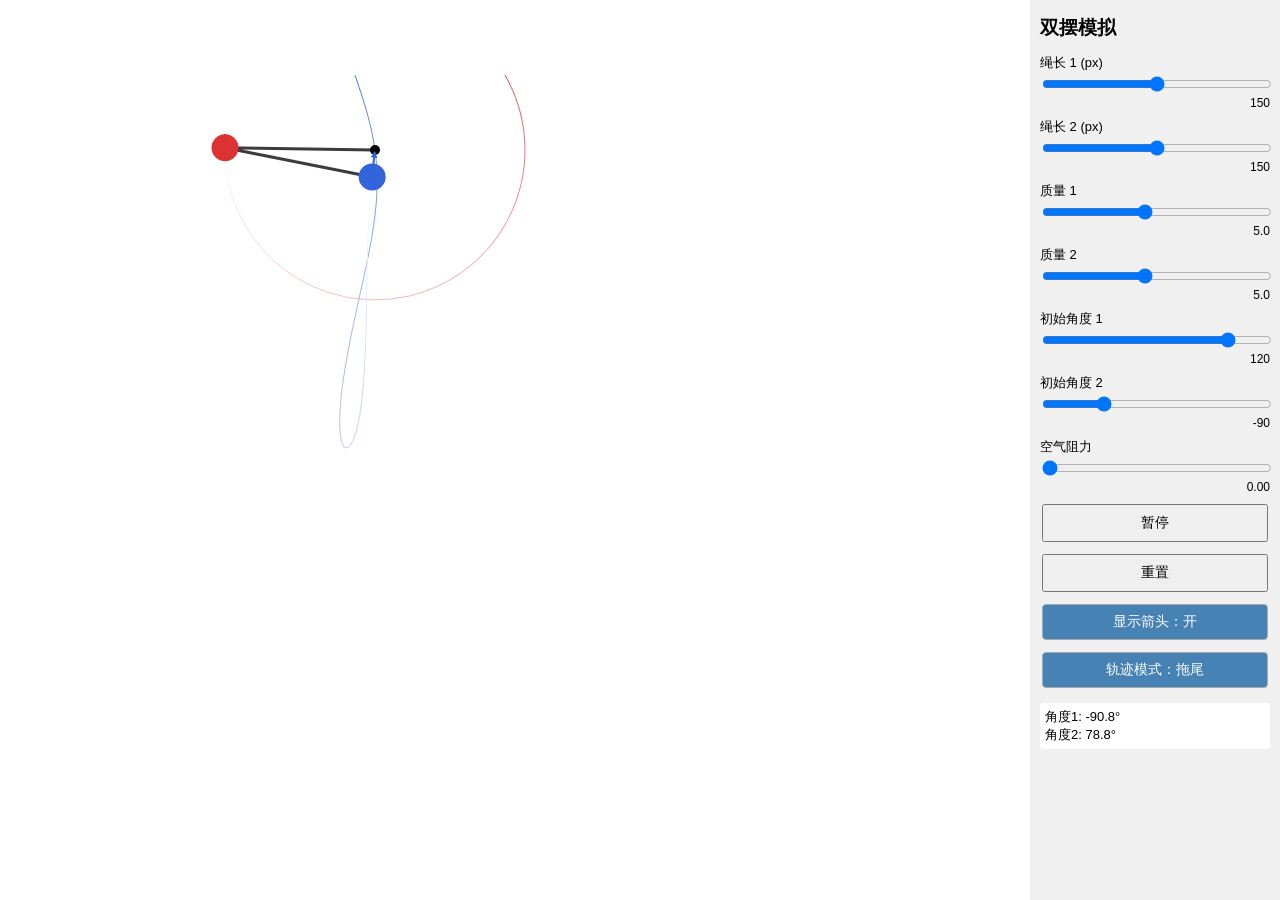
<file: ball.html>
<!DOCTYPE html>
<html lang="zh-CN">
<head>
  <meta charset="UTF-8">
  <meta name="viewport" content="width=device-width, initial-scale=1.0, user-scalable=no">
  <title>双摆模拟</title>
  <style>
    body { margin: 0; overflow: hidden; font-family: "Microsoft YaHei", sans-serif; }
    canvas { display: block; background: #fff; }
    #panel {
      position: absolute; right: 0; top: 0; width: 250px; height: 100vh;
      background: #f0f0f0; padding: 10px; box-sizing: border-box;
      overflow-y: auto; display: flex; flex-direction: column; gap: 8px;
    }
    .slider-group { display: flex; flex-direction: column; gap: 2px; }
    label { font-size: 13px; }
    input[type=range] { width: 100%; }
    .value { font-size: 12px; text-align: right; }
    button { padding: 8px; font-size: 14px; margin: 2px; }
    .switch-btn { background: #f0f0f0; border: 1px solid #aaa; border-radius: 4px; }
    .switch-btn.active { background: #4682b4; color: white; }
    #angleInfo { font-size: 13px; margin-top: 5px; background: #fff; padding: 5px; border-radius: 4px; }
  </style>
</head>
<body>
  <canvas id="canvas"></canvas>
  <div id="panel">
    <h3 style="margin:5px 0">双摆模拟</h3>
    
    <!-- 滑块通过JS动态生成更简单，这里直接硬编码，便于阅读 -->
    <div class="slider-group"><label>绳长 1 (px)</label><input type="range" id="l1" min="50" max="250" value="150" step="1"><span class="value" id="l1Val">150</span></div>
    <div class="slider-group"><label>绳长 2 (px)</label><input type="range" id="l2" min="50" max="250" value="150" step="1"><span class="value" id="l2Val">150</span></div>
    <div class="slider-group"><label>质量 1</label><input type="range" id="m1" min="1" max="10" value="5" step="0.1"><span class="value" id="m1Val">5.0</span></div>
    <div class="slider-group"><label>质量 2</label><input type="range" id="m2" min="1" max="10" value="5" step="0.1"><span class="value" id="m2Val">5.0</span></div>
    <div class="slider-group"><label>初始角度 1</label><input type="range" id="a1" min="-180" max="180" value="120" step="1"><span class="value" id="a1Val">120</span></div>
    <div class="slider-group"><label>初始角度 2</label><input type="range" id="a2" min="-180" max="180" value="-90" step="1"><span class="value" id="a2Val">-90</span></div>
    <div class="slider-group"><label>空气阻力</label><input type="range" id="damp" min="0" max="0.5" value="0" step="0.01"><span class="value" id="dampVal">0.00</span></div>

    <button id="pauseBtn">暂停</button>
    <button id="resetBtn">重置</button>
    <button id="arrowBtn" class="switch-btn active">显示箭头：开</button>
    <button id="trailBtn" class="switch-btn active">轨迹模式：拖尾</button>
    
    <div id="angleInfo">
      角度1: 120.0°<br>角度2: -90.0°
    </div>
  </div>

  <script>
    // ---------- 物理参数 ----------
    const g = 1500;
    const DT = 0.0005;
    const PIVOT_X = 375;
    const PIVOT_Y = 150;

    // 状态变量
    let theta1 = 2.0, theta2 = -1.5;
    let omega1 = 0, omega2 = 0;
    
    // 从滑块读取参数
    function getParams() {
      return {
        l1: parseFloat(document.getElementById('l1').value),
        l2: parseFloat(document.getElementById('l2').value),
        m1: parseFloat(document.getElementById('m1').value),
        m2: parseFloat(document.getElementById('m2').value),
        damping: parseFloat(document.getElementById('damp').value)
      };
    }

    let paused = false;
    let showArrows = true;
    let trailMode = true; // true=拖尾， false=永久路径
    let needReset = false;
    let lastResetParams = null;

    // 轨迹点存储
    const MAX_TRAIL = 80;
    const MAX_PATH = 50000;
    let trail1 = [], trail2 = [];
    let pathTrail1 = [], pathTrail2 = [];

    // 重置状态
    function resetState() {
      const initA1 = parseFloat(document.getElementById('a1').value) * Math.PI / 180;
      const initA2 = parseFloat(document.getElementById('a2').value) * Math.PI / 180;
      theta1 = initA1;
      theta2 = initA2;
      omega1 = 0;
      omega2 = 0;
      trail1 = [];
      trail2 = [];
      pathTrail1 = [];
      pathTrail2 = [];
      needReset = false;
    }

    // 导数计算（与你C++代码一致）
    function derivatives(th1, th2, om1, om2, l1, l2, m1, m2, damping) {
      let delta = th1 - th2;
      let sinDelta = Math.sin(delta);
      let cosDelta = Math.cos(delta);
      let sinTh1 = Math.sin(th1);
      let sinTh2 = Math.sin(th2);
      let denom = m1 + m2 * sinDelta * sinDelta;
      if (Math.abs(denom) < 1e-9) denom = 1e-9;

      let term1 = -m2 * om1 * om1 * sinDelta * cosDelta;
      let term2 = (m2 * g / l1) * sinTh2 * cosDelta;
      let term3 = -m2 * (l2 / l1) * om2 * om2 * sinDelta;
      let term4 = -(m1 + m2) * (g / l1) * sinTh1;

      let alpha1 = (term1 + term2 + term3 + term4) / denom;
      let alpha2 = -(l1 / l2) * alpha1 * cosDelta
                 + (l1 / l2) * om1 * om1 * sinDelta
                 - (g / l2) * sinTh2;

      return {
        dth1: om1,
        dth2: om2,
        dom1: alpha1 - damping * om1,
        dom2: alpha2 - damping * om2
      };
    }

    // RK4 积分一步
    function rk4Step() {
      const p = getParams();
      const l1 = p.l1, l2 = p.l2, m1 = p.m1, m2 = p.m2, damping = p.damping;
      
      let th1 = theta1, th2 = theta2, om1 = omega1, om2 = omega2;
      
      let k1 = derivatives(th1, th2, om1, om2, l1, l2, m1, m2, damping);
      let k2 = derivatives(th1 + 0.5*DT*k1.dth1, th2 + 0.5*DT*k1.dth2,
                          om1 + 0.5*DT*k1.dom1, om2 + 0.5*DT*k1.dom2,
                          l1, l2, m1, m2, damping);
      let k3 = derivatives(th1 + 0.5*DT*k2.dth1, th2 + 0.5*DT*k2.dth2,
                          om1 + 0.5*DT*k2.dom1, om2 + 0.5*DT*k2.dom2,
                          l1, l2, m1, m2, damping);
      let k4 = derivatives(th1 + DT*k3.dth1, th2 + DT*k3.dth2,
                          om1 + DT*k3.dom1, om2 + DT*k3.dom2,
                          l1, l2, m1, m2, damping);
      
      theta1 += (DT/6) * (k1.dth1 + 2*k2.dth1 + 2*k3.dth1 + k4.dth1);
      theta2 += (DT/6) * (k1.dth2 + 2*k2.dth2 + 2*k3.dth2 + k4.dth2);
      omega1 += (DT/6) * (k1.dom1 + 2*k2.dom1 + 2*k3.dom1 + k4.dom1);
      omega2 += (DT/6) * (k1.dom2 + 2*k2.dom2 + 2*k3.dom2 + k4.dom2);
    }

    // ---------- 绘图 ----------
    const canvas = document.getElementById('canvas');
    const ctx = canvas.getContext('2d');
    canvas.width = 750;
    canvas.height = 650;

    function drawArrow(x, y, vx, vy, color) {
      let len = Math.sqrt(vx*vx + vy*vy);
      if (len < 0.01) return;
      let scale = 0.04;
      let arrLen = len * scale;
      if (arrLen > 40) arrLen = 40;
      let ux = vx/len, uy = vy/len;
      let ex = x + ux * arrLen;
      let ey = y + uy * arrLen;
      ctx.strokeStyle = color;
      ctx.lineWidth = 2;
      ctx.beginPath();
      ctx.moveTo(x, y);
      ctx.lineTo(ex, ey);
      ctx.stroke();
      // 三角形箭头
      let tipSize = 7;
      let ang = Math.atan2(uy, ux);
      let p1x = ex - tipSize * Math.cos(ang - 0.5);
      let p1y = ey - tipSize * Math.sin(ang - 0.5);
      let p2x = ex - tipSize * Math.cos(ang + 0.5);
      let p2y = ey - tipSize * Math.sin(ang + 0.5);
      ctx.fillStyle = color;
      ctx.beginPath();
      ctx.moveTo(ex, ey);
      ctx.lineTo(p1x, p1y);
      ctx.lineTo(p2x, p2y);
      ctx.closePath();
      ctx.fill();
    }

    function drawFrame() {
      ctx.clearRect(0, 0, canvas.width, canvas.height);
      
      let p = getParams();
      let l1 = p.l1, l2 = p.l2, m1 = p.m1, m2 = p.m2;
      
      // 计算位置
      let x1 = PIVOT_X + l1 * Math.sin(theta1);
      let y1 = PIVOT_Y + l1 * Math.cos(theta1);
      let x2 = x1 + l2 * Math.sin(theta2);
      let y2 = y1 + l2 * Math.cos(theta2);
      
      // 记录轨迹（非暂停时）
      if (!paused) {
        pathTrail1.push({x: x1, y: y1});
        pathTrail2.push({x: x2, y: y2});
        if (pathTrail1.length > MAX_PATH) pathTrail1.shift();
        if (pathTrail2.length > MAX_PATH) pathTrail2.shift();
        
        trail1.push({x: x1, y: y1});
        trail2.push({x: x2, y: y2});
        if (trail1.length > MAX_TRAIL) trail1.shift();
        if (trail2.length > MAX_TRAIL) trail2.shift();
      }
      
      // 绘制轨迹
      if (trailMode) {
        // 拖尾渐隐
        for (let i = 1; i < trail1.length; i++) {
          let t = i / (trail1.length - 1);
          let r = 220 + (255-220)*t, g = 50 + (255-50)*t, b = 50 + (255-50)*t;
          ctx.strokeStyle = `rgb(${r},${g},${b})`;
          ctx.lineWidth = 1;
          ctx.beginPath();
          ctx.moveTo(trail1[i-1].x, trail1[i-1].y);
          ctx.lineTo(trail1[i].x, trail1[i].y);
          ctx.stroke();
        }
        for (let i = 1; i < trail2.length; i++) {
          let t = i / (trail2.length - 1);
          let r = 50 + (255-50)*t, g = 100 + (255-100)*t, b = 220 + (255-220)*t;
          ctx.strokeStyle = `rgb(${r},${g},${b})`;
          ctx.beginPath();
          ctx.moveTo(trail2[i-1].x, trail2[i-1].y);
          ctx.lineTo(trail2[i].x, trail2[i].y);
          ctx.stroke();
        }
      } else {
        // 永久路径
        ctx.strokeStyle = '#DC3232';
        ctx.lineWidth = 1;
        ctx.beginPath();
        for (let i = 1; i < pathTrail1.length; i++) {
          ctx.moveTo(pathTrail1[i-1].x, pathTrail1[i-1].y);
          ctx.lineTo(pathTrail1[i].x, pathTrail1[i].y);
        }
        ctx.stroke();
        ctx.strokeStyle = '#3264DC';
        ctx.beginPath();
        for (let i = 1; i < pathTrail2.length; i++) {
          ctx.moveTo(pathTrail2[i-1].x, pathTrail2[i-1].y);
          ctx.lineTo(pathTrail2[i].x, pathTrail2[i].y);
        }
        ctx.stroke();
      }
      
      // 摆臂
      ctx.strokeStyle = '#3C3C3C';
      ctx.lineWidth = 3;
      ctx.beginPath();
      ctx.moveTo(PIVOT_X, PIVOT_Y);
      ctx.lineTo(x1, y1);
      ctx.lineTo(x2, y2);
      ctx.stroke();
      
      // 悬挂点
      ctx.fillStyle = 'black';
      ctx.beginPath();
      ctx.arc(PIVOT_X, PIVOT_Y, 5, 0, Math.PI*2);
      ctx.fill();
      
      // 球
      let r1 = 5 + m1 * 1.7;
      let r2 = 5 + m2 * 1.7;
      ctx.fillStyle = '#DC3232';
      ctx.beginPath();
      ctx.arc(x1, y1, r1, 0, Math.PI*2);
      ctx.fill();
      ctx.fillStyle = '#3264DC';
      ctx.beginPath();
      ctx.arc(x2, y2, r2, 0, Math.PI*2);
      ctx.fill();
      
      // 速度箭头
      if (showArrows) {
        let v1x = l1 * Math.cos(theta1) * omega1;
        let v1y = -l1 * Math.sin(theta1) * omega1;
        drawArrow(x1, y1, v1x, v1y, '#DC3232');
        let v2x = l1 * Math.cos(theta1) * omega1 + l2 * Math.cos(theta2) * omega2;
        let v2y = -l1 * Math.sin(theta1) * omega1 - l2 * Math.sin(theta2) * omega2;
        drawArrow(x2, y2, v2x, v2y, '#3264DC');
      }
      
      // 更新角度信息
      document.getElementById('angleInfo').innerHTML = 
        `角度1: ${(theta1 * 180 / Math.PI).toFixed(1)}°<br>角度2: ${(theta2 * 180 / Math.PI).toFixed(1)}°`;
      
      // 更新滑块值显示
      document.getElementById('l1Val').textContent = p.l1;
      document.getElementById('l2Val').textContent = p.l2;
      document.getElementById('m1Val').textContent = p.m1.toFixed(1);
      document.getElementById('m2Val').textContent = p.m2.toFixed(1);
      document.getElementById('a1Val').textContent = document.getElementById('a1').value;
      document.getElementById('a2Val').textContent = document.getElementById('a2').value;
      document.getElementById('dampVal').textContent = parseFloat(document.getElementById('damp').value).toFixed(2);
    }

    // 物理循环（使用requestAnimationFrame）
    let lastTime = performance.now();
    let accumulator = 0;
    function physicsLoop(now) {
      let elapsed = (now - lastTime) / 1000;
      lastTime = now;
      if (elapsed > 0.1) elapsed = 0.1;
      
      if (!paused) {
        accumulator += elapsed;
        if (needReset) {
          resetState();
        }
        let maxSteps = 500;
        while (accumulator >= DT && maxSteps-- > 0) {
          rk4Step();
          accumulator -= DT;
        }
        if (maxSteps <= 0) accumulator = 0;
      }
      drawFrame();
      requestAnimationFrame(physicsLoop);
    }

    // ---------- 事件绑定 ----------
    // 滑块改变时设置 needReset = true
    document.querySelectorAll('input[type=range]').forEach(input => {
      input.addEventListener('input', () => {
        needReset = true;
      });
    });
    
    document.getElementById('pauseBtn').addEventListener('click', () => {
      paused = !paused;
      document.getElementById('pauseBtn').textContent = paused ? '运行' : '暂停';
    });
    
    document.getElementById('resetBtn').addEventListener('click', resetState);
    
    document.getElementById('arrowBtn').addEventListener('click', function() {
      showArrows = !showArrows;
      this.textContent = showArrows ? '显示箭头：开' : '显示箭头：关';
      this.classList.toggle('active', showArrows);
    });
    
    document.getElementById('trailBtn').addEventListener('click', function() {
      trailMode = !trailMode;
      this.textContent = trailMode ? '轨迹模式：拖尾' : '轨迹模式：路径';
      this.classList.toggle('active', trailMode);
    });
    
    // 启动
    resetState();
    requestAnimationFrame(physicsLoop);
  </script>
</body>
</html>
</file>
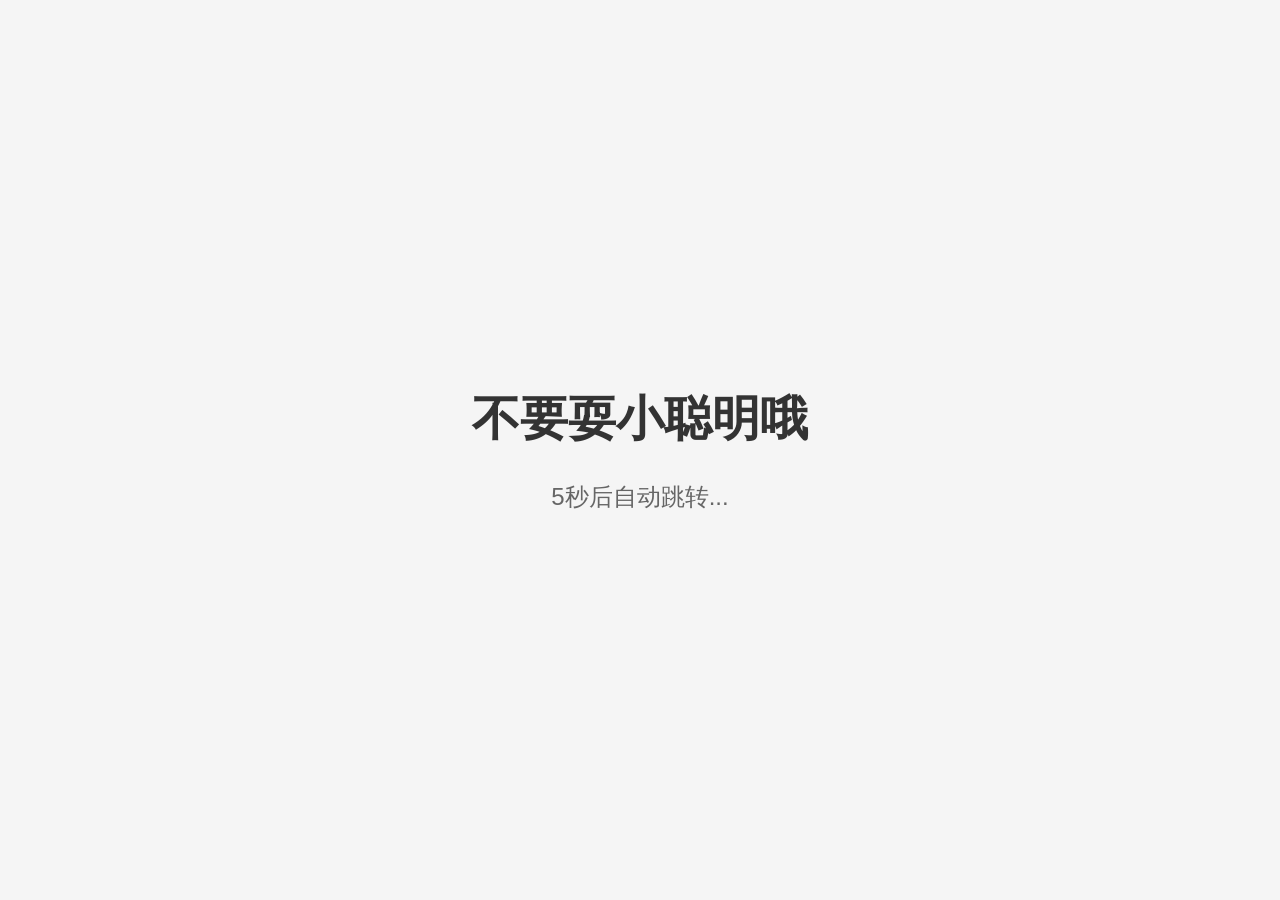
<file: other.html>
<!DOCTYPE html>
<html lang="zh-CN">
<head>
    <meta charset="UTF-8">
    <meta name="viewport" content="width=device-width, initial-scale=1.0">
    <title>提示页面</title>
    <style>
        /* 页面样式：居中显示，简洁大气 */
        * {
            margin: 0;
            padding: 0;
            box-sizing: border-box;
            font-family: "Arial", "Microsoft YaHei", sans-serif;
        }
        body {
            height: 100vh;
            display: flex;
            flex-direction: column;
            justify-content: center;
            align-items: center;
            background-color: #f5f5f5;
        }
        .title {
            font-size: 48px;
            font-weight: bold;
            color: #333;
            margin-bottom: 30px;
            text-align: center;
            padding: 0 20px;
        }
        .countdown {
            font-size: 24px;
            color: #666;
        }
    </style>
</head>
<body>
    <!-- 主标题 -->
    <div class="title">不要耍小聪明哦</div>
    <!-- 倒计时显示 -->
    <div class="countdown">5秒后自动跳转...</div>

    <script>
        // 倒计时逻辑与自动跳转
        let seconds = 5; // 初始倒计时时间
        const countdownEl = document.querySelector('.countdown');

        // 定时器：每秒更新倒计时
        const timer = setInterval(() => {
            seconds--;
            countdownEl.textContent = `${seconds}秒后自动跳转...`;

            // 倒计时结束：跳转目标网页
            if (seconds <= 0) {
                clearInterval(timer); // 清除定时器
                window.location.href = "https://dumogu.com/benchmark/"; // 毒蘑菇手机性能测试网页地址
            }
        }, 1000); // 每1000毫秒（1秒）执行一次
    </script>
</body>
</html>
</file>
